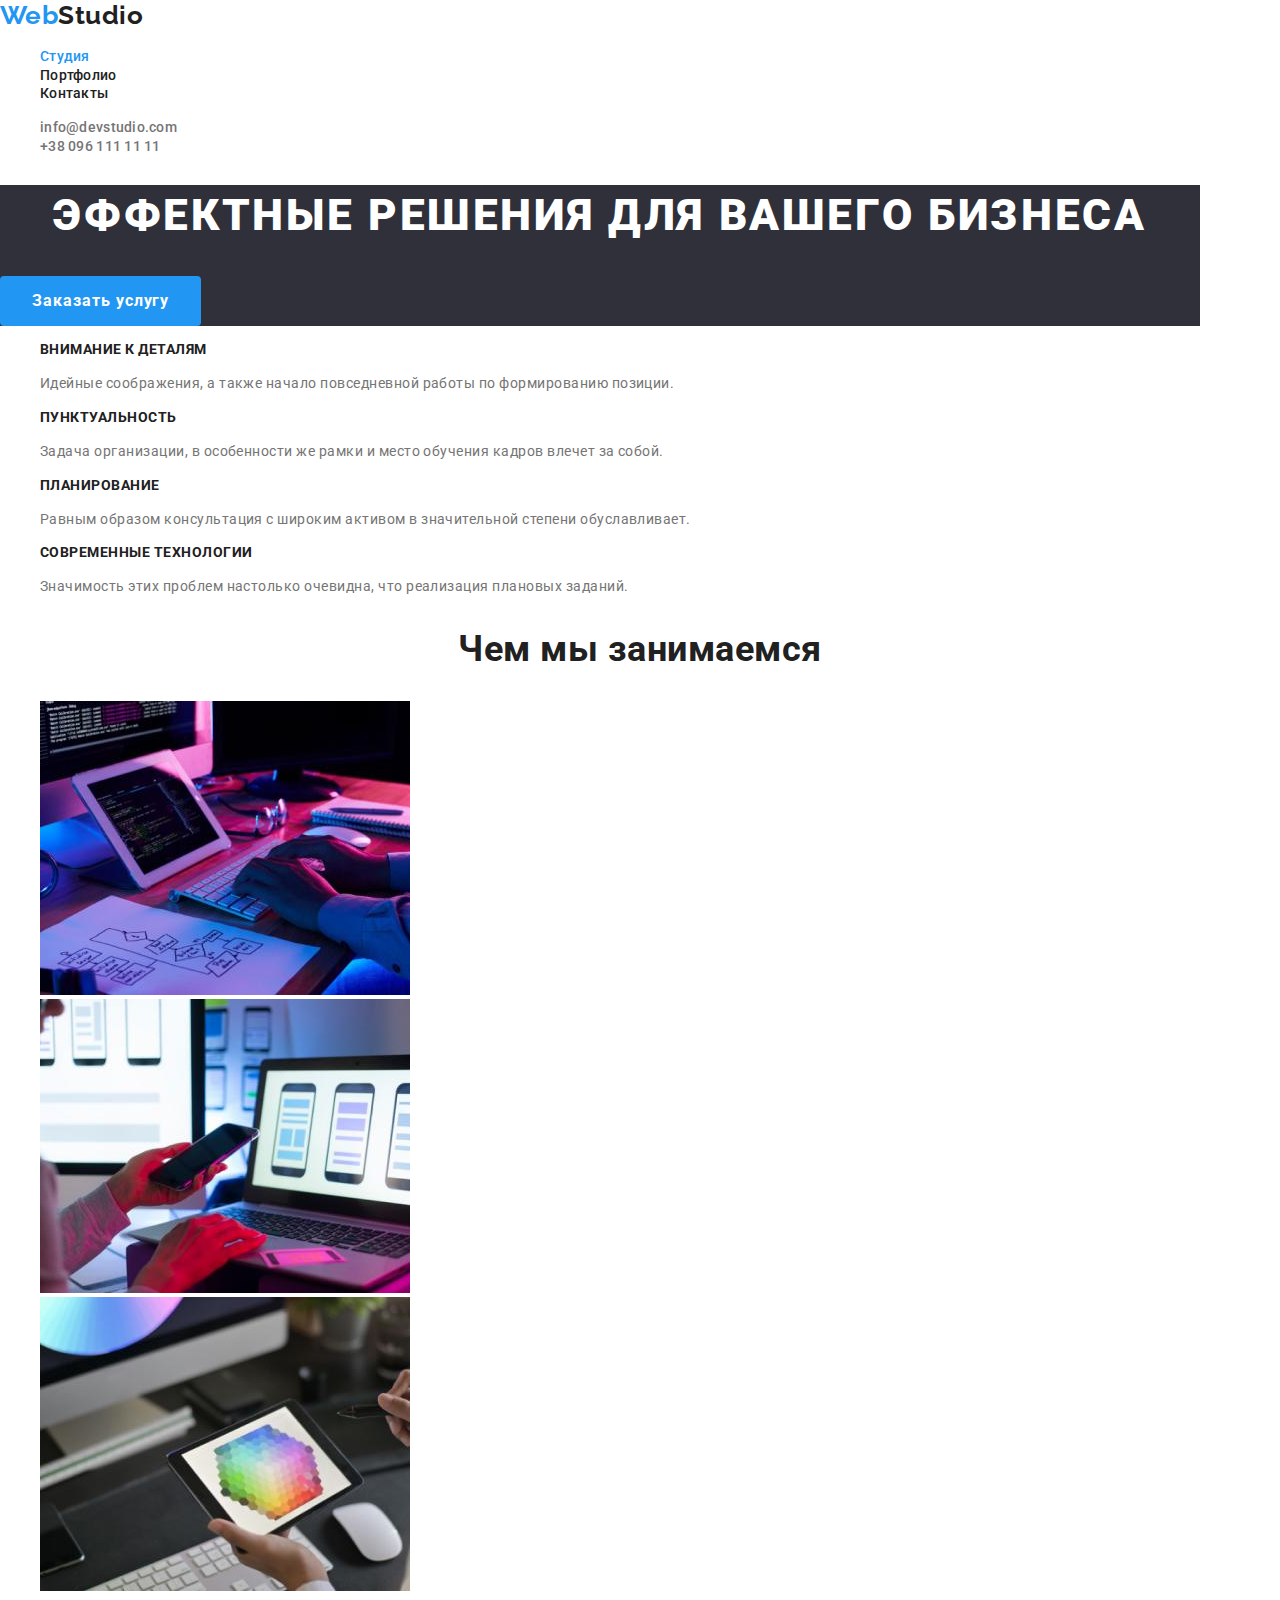
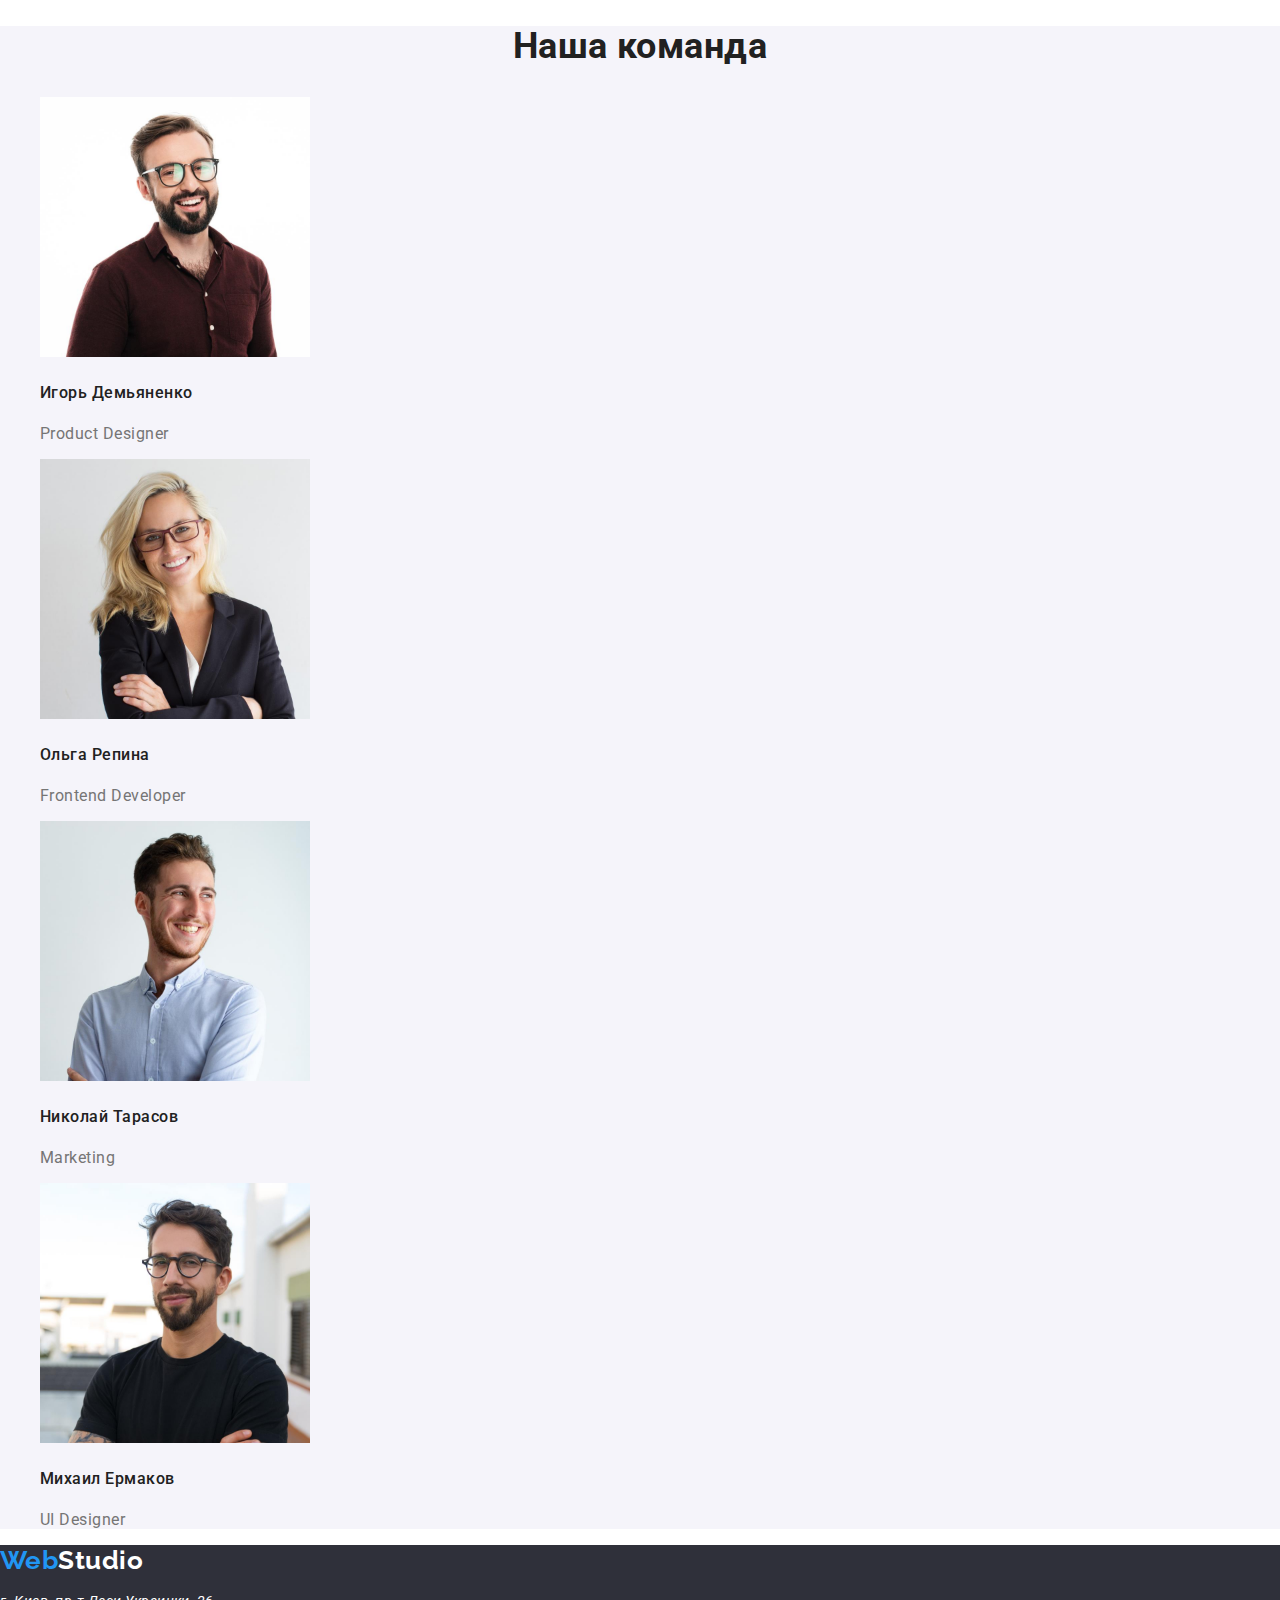
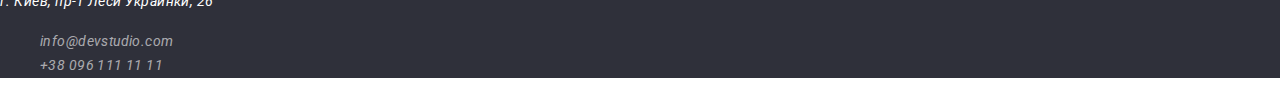
<file: index.html>
<!DOCTYPE html>
<html lang="en">
  <head>
    <meta charset="UTF-8" />
    <meta http-equiv="X-UA-Compatible" content="IE=edge" />
    <meta name="viewport" content="width=device-width, initial-scale=1.0" />
    <title>Студия</title>
    <link rel="preconnect" href="https://fonts.googleapis.com" />
    <link rel="preconnect" href="https://fonts.gstatic.com" crossorigin />
    <link
      href="https://fonts.googleapis.com/css2?family=Raleway:wght@700&family=Roboto:wght@400;500;700;900&display=swap"
      rel="stylesheet"
    />
    <link
      rel="stylesheet"
      href="https://cdnjs.cloudflare.com/ajax/libs/modern-normalize/1.1.0/modern-normalize.min.css"
    />
    <link rel="stylesheet" href="./css/styles.css" />
  </head>
  <body>
    <header class="page-header">
      <div class="container">
      <a href="/index.html" class="logo"
        ><span class="logo-web">Web</span><span class="logo-studio"></span>Studio</a
      >
      <!--Меню навигации-->
      <nav>
        <ul class="site-nav list">
          <li><a href="/index.html" class="link current">Студия</a></li>
          <li><a href="./portfolio.html" class="link">Портфолио</a></li>
          <li><a href="" class="link">Контакты</a></li>
        </ul>
      </nav>
      <!--Контакты-->
      <div>
        <ul class="auth-nav list">
          <li>
            <a href="malito:info@devstudio.com" class="link-auth-nav">info@devstudio.com</a>
          </li>
          <li><a href="tel:+380961111111" class="link-auth-nav">+38 096 111 11 11</a></li>
        </ul>
      </div>
    </header>
    <main>
      <!--Герой-->
      <section class="hero">
        <h1 class="hero-title">ЭФФЕКТНЫЕ РЕШЕНИЯ ДЛЯ ВАШЕГО БИЗНЕСА</h1>
        <button type="button" class="hero-button">Заказать услугу</button>
      </section>
      <!--Особенности-->
      <section class="section">
        <h2 class="visually-hidden">Особенности</h2>
        <ul class="features-list list">
          <li>
            <h3 class="title">ВНИМАНИЕ К ДЕТАЛЯМ</h3>
            <p class="text">
              Идейные соображения, а также начало повседневной работы по формированию позиции.
            </p>
          </li>
          <li>
            <h3 class="title">ПУНКТУАЛЬНОСТЬ</h3>
            <p class="text">
              Задача организации, в особенности же рамки и место обучения кадров влечет за собой.
            </p>
          </li>
          <li>
            <h3 class="title">ПЛАНИРОВАНИЕ</h3>
            <p class="text">
              Равным образом консультация с широким активом в значительной степени обуславливает.
            </p>
          </li>
          <li>
            <h3 class="title">СОВРЕМЕННЫЕ ТЕХНОЛОГИИ</h3>
            <p class="text">
              Значимость этих проблем настолько очевидна, что реализация плановых заданий.
            </p>
          </li>
        </ul>
      </section>
      <!--Сервис-->
      <section class="section">
        <h2 class="section-title">Чем мы занимаемся</h2>
        <ul class="services-list list">
          <li><img src="./images/box1.jpg" alt="Программирование" width="370" /></li>
          <li><img src="./images/box2.jpg" alt="Мобильные приложения" width="370" /></li>
          <li><img src="./images/box3.jpg" alt="Дизайн" width="370" /></li>
        </ul>
      </section>
      <!--Команда-->
      <section class="section-team">
        <h2 class="section-title">Наша команда</h2>
        <ul class="team-list list">
          <li>
            <img src="./images/team-card-1.jpg" alt="Игорь Демьяненко" width="270" />
            <h3 class="title">Игорь Демьяненко</h3>
            <p class="team-text">Product Designer</p>
          </li>
          <li>
            <img src="./images/team-card-2.jpg" alt="Ольга Репина" width="270" />
            <h3 class="title">Ольга Репина</h3>
            <p class="team-text">Frontend Developer</p>
          </li>
          <li>
            <img src="./images/team-card-3.jpg" alt="Николай Тарасов" width="270" />
            <h3 class="title">Николай Тарасов</h3>
            <p class="team-text">Marketing</p>
          </li>
          <li>
            <img src="./images/team-card-4.jpg" alt="Михаил Ермаков" width="270" />
            <h3 class="title">Михаил Ермаков</h3>
            <p class="team-text">UI Designer</p>
          </li>
        </ul>
      </section>
    </main>
    <!--Адресс-->
    <footer>
      <a href="/index.html" class="logo"
        ><span class="logo-web">Web</span><span class="logo-footer-studio">Studio</span>
      </a>
      <address>
        <p class="location">г. Киев, пр-т Леси Украинки, 26</p>
        <ul class="auth-nav list">
          <li>
            <a href="malito:info@devstudio.com" class="footer-auth-nav">info@devstudio.com</a>
          </li>
          <li><a href="tel:+380961111111" class="footer-auth-nav">+38 096 111 11 11</a></li>
        </ul>
      </address>
    </footer>
  </body>
</html>
</file>
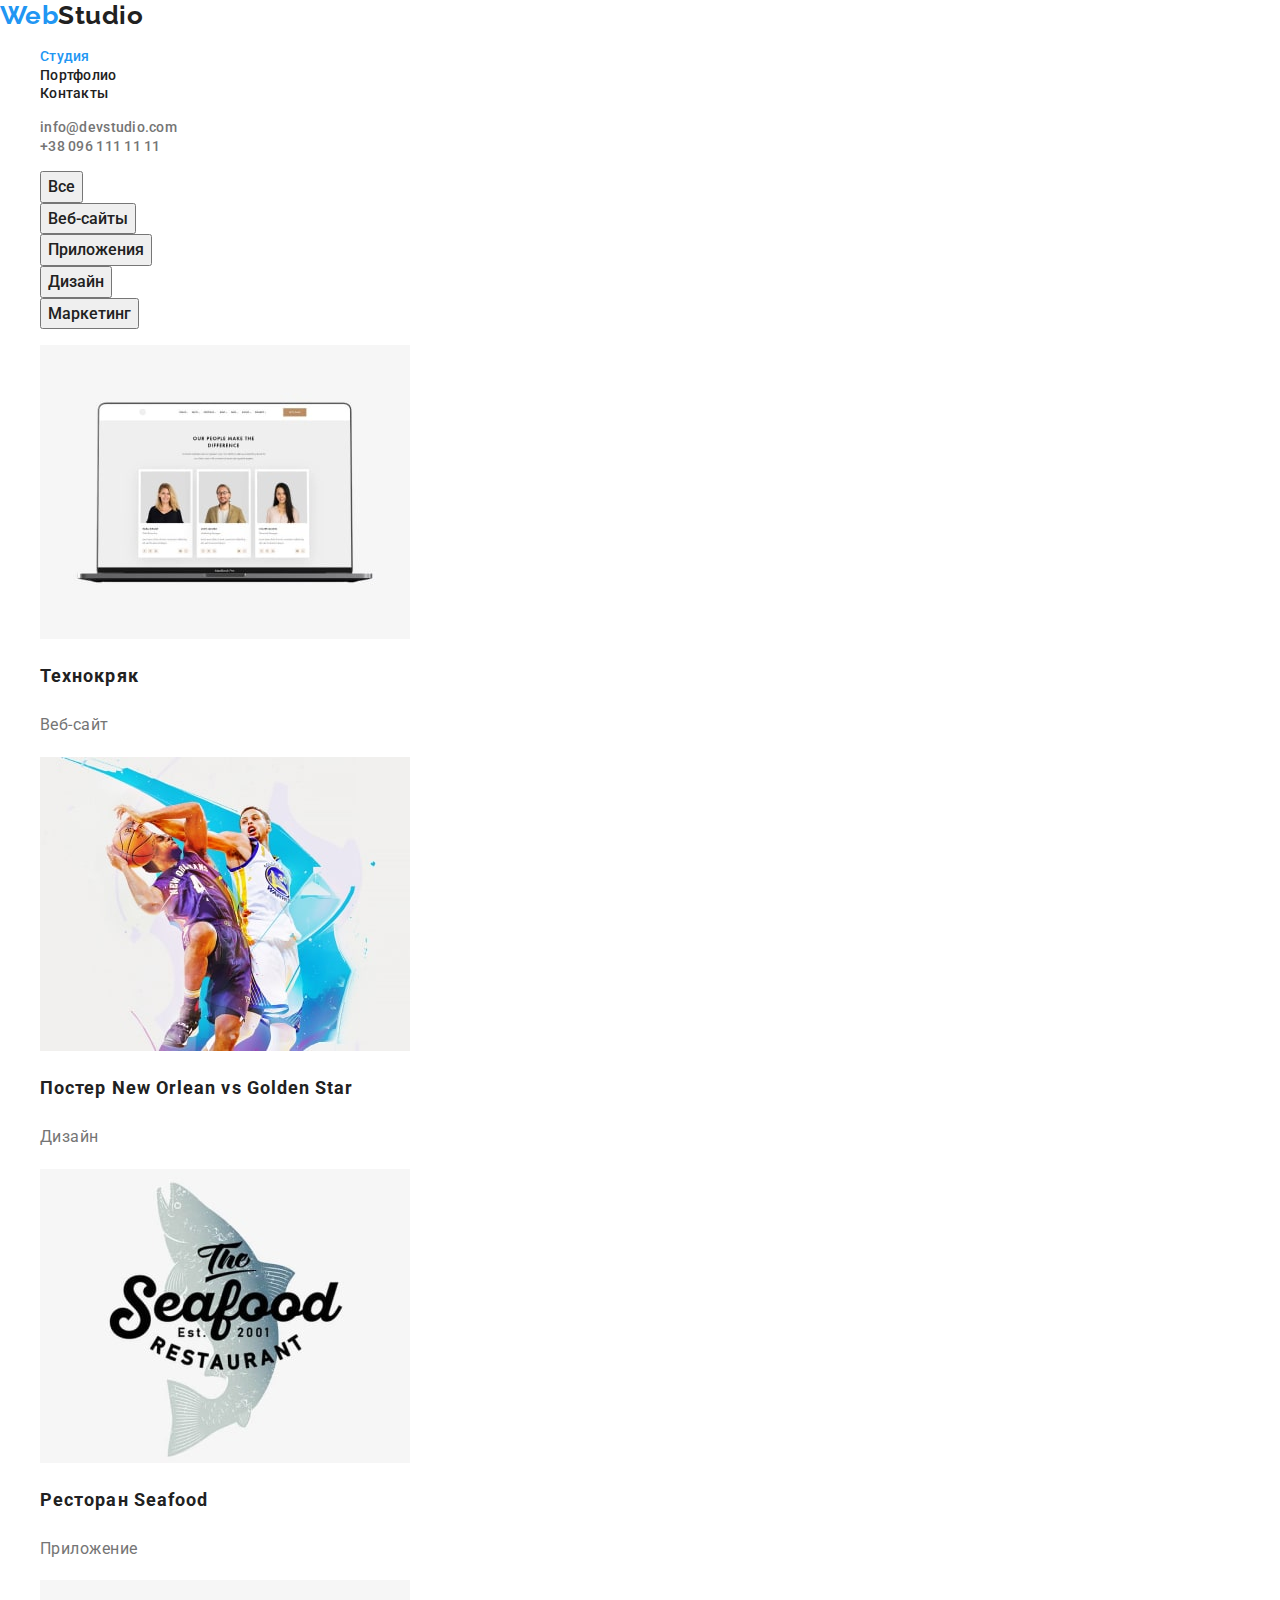
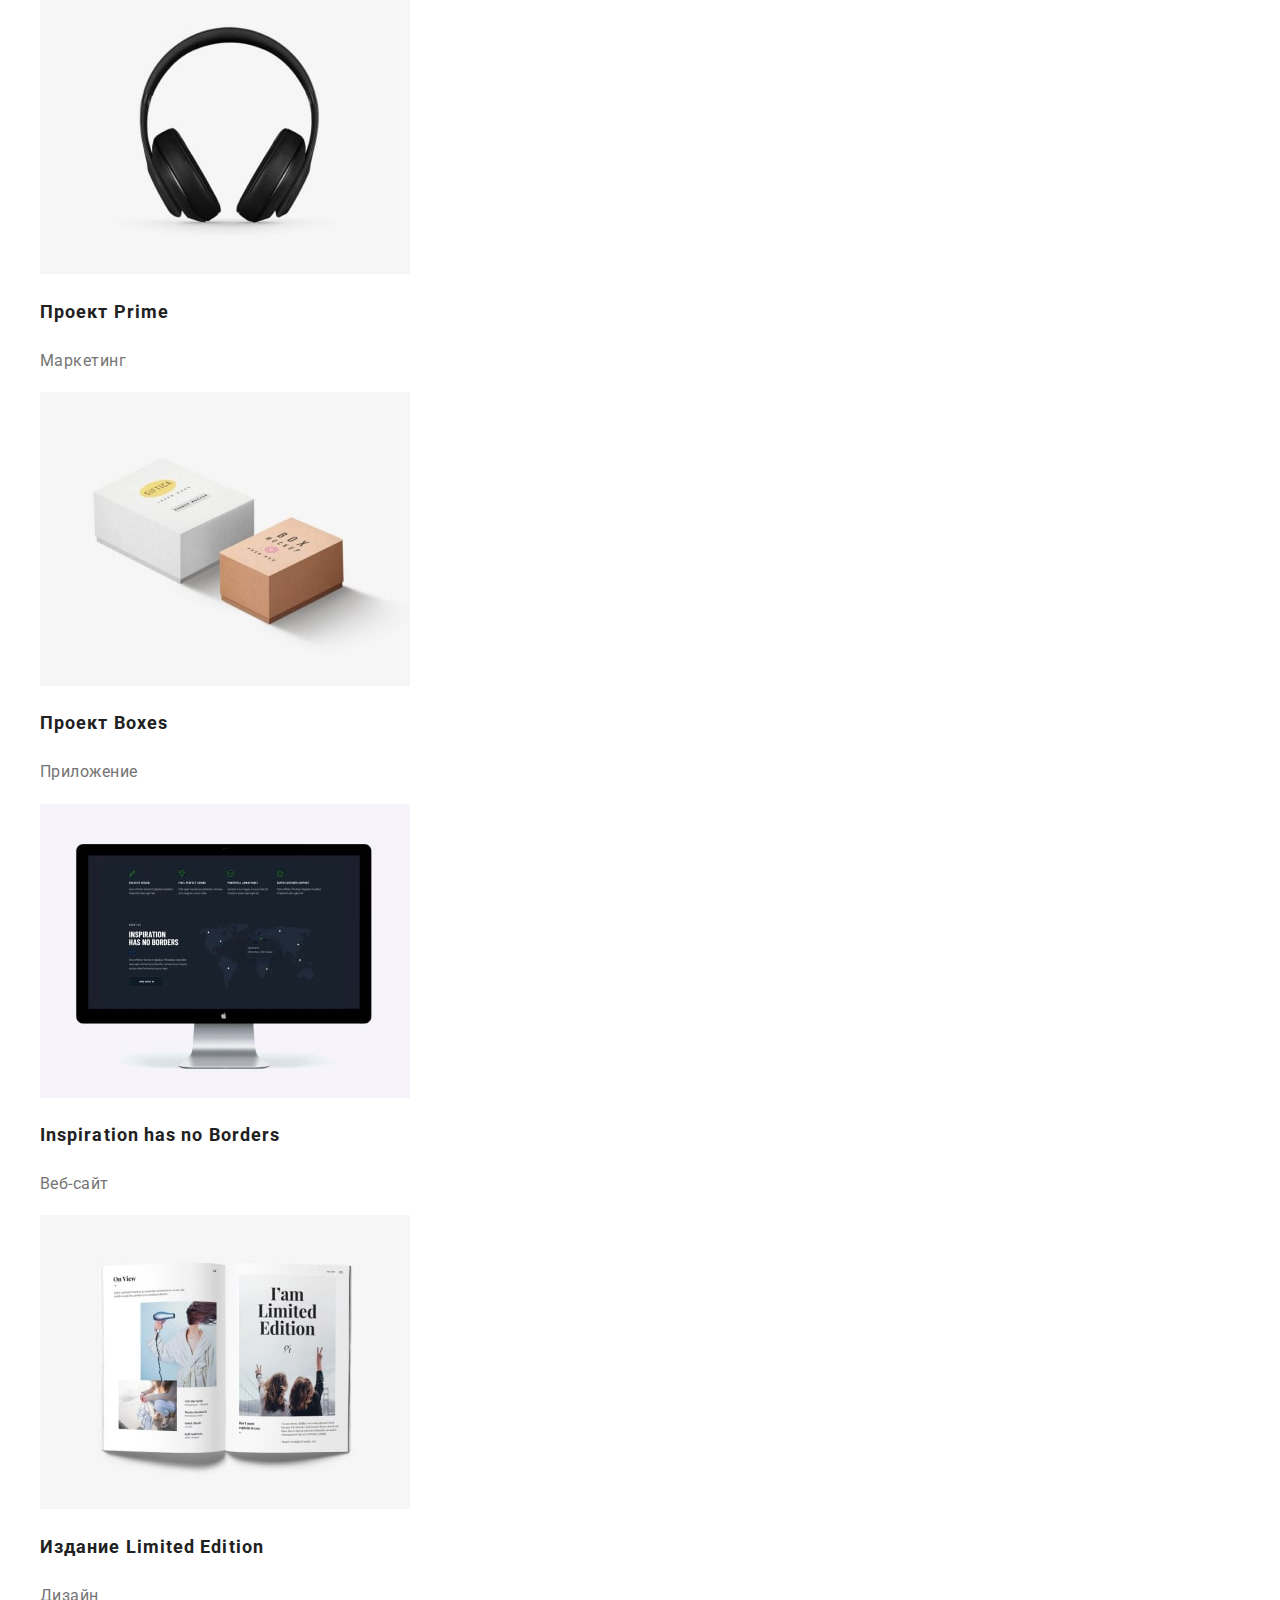
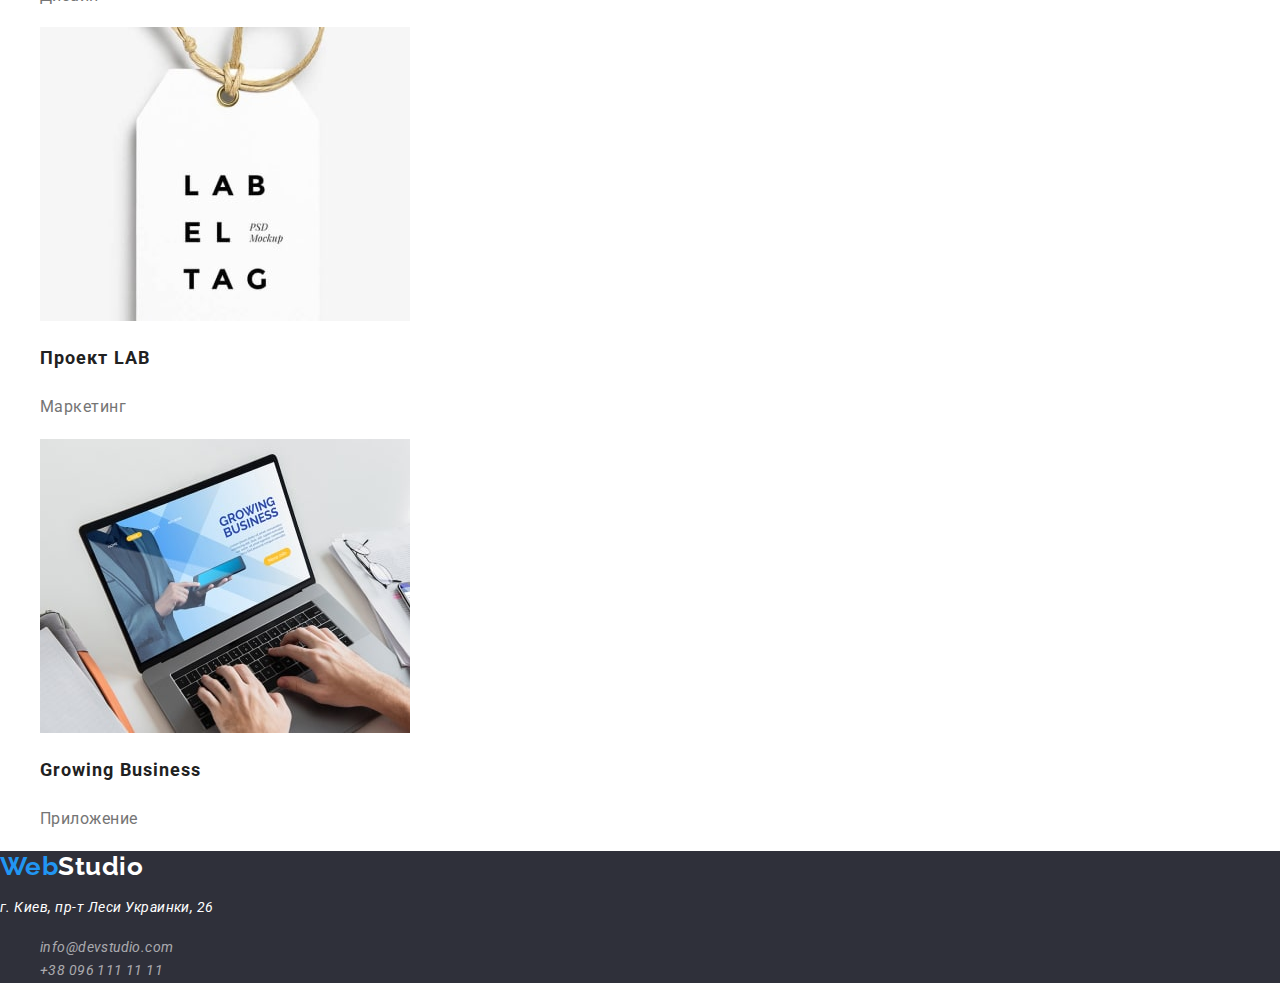
<file: portfolio.html>
<!DOCTYPE html>
<html lang="en">
  <head>
    <meta charset="UTF-8" />
    <meta http-equiv="X-UA-Compatible" content="IE=edge" />
    <meta name="viewport" content="width=device-width, initial-scale=1.0" />
    <title>Портфолио</title>
    <link
      href="https://fonts.googleapis.com/css2?family=Raleway:wght@700&family=Roboto:wght@400;500;700;900&display=swap"
      rel="stylesheet"
    />
    <link
      rel="stylesheet"
      href="https://cdnjs.cloudflare.com/ajax/libs/modern-normalize/1.1.0/modern-normalize.min.css"
    />
    <link rel="stylesheet" href="./css/styles.css" />
  </head>
  <body>
    <header>
      <a href="/index.html" class="logo"
        ><span class="logo-web">Web</span><span class="logo-studio"></span>Studio</a
      >
      <!--Меню навигации-->
      <nav>
        <ul class="site-nav list">
          <li><a href="/index.html" class="link current">Студия</a></li>
          <li><a href="./portfolio.html" class="link">Портфолио</a></li>
          <li><a href="" class="link">Контакты</a></li>
        </ul>
      </nav>
      <!--Контакты-->
      <div>
        <ul class="auth-nav list">
          <li><a href="malito:info@devstudio.com" class="link-auth-nav">info@devstudio.com</a></li>
          <li><a href="tel:+380961111111" class="link-auth-nav">+38 096 111 11 11</a></li>
        </ul>
      </div>
    </header>
    <main>
      <!--Портфолио-->
      <section>
        <h1 class="visually-hidden">Портфолио</h1>
        <ul class="portfolio list">
          <li><button type="button" class="site-nav-portfolio">Все</button></li>
          <li><button type="button" class="site-nav-portfolio">Веб-сайты</button></li>
          <li><button type="button" class="site-nav-portfolio">Приложения</button></li>
          <li><button type="button" class="site-nav-portfolio">Дизайн</button></li>
          <li><button type="button" class="site-nav-portfolio">Маркетинг</button></li>
        </ul>
        <ul class="services list">
          <li>
            <img src="./images/Портфолио/Technoquack.jpg" alt="Ноутбук" width="370" />
            <h2 class="portfolio-title">Технокряк</h2>
            <p class="portfolio-text">Веб-сайт</p>
          </li>
          <li>
            <img
              src="./images/Портфолио/Poster-New-Orleans-vs-Golden-Star.jpg"
              alt="Постер-New-Orlean vs Golden Star"
              width="370"
            />
            <h2 class="portfolio-title">Постер New Orlean vs Golden Star</h2>
            <p class="portfolio-text">Дизайн</p>
          </li>
          <li>
            <img
              src="./images/Портфолио/Restaurant-Seafood.jpg"
              alt="Логотип ресторана Seafood"
              width="370"
            />
            <h2 class="portfolio-title">Ресторан Seafood</h2>
            <p class="portfolio-text">Приложение</p>
          </li>
          <li>
            <img src="./images/Портфолио/Project-Prime.jpg" alt="Наушники" width="370" />
            <h2 class="portfolio-title">Проект Prime</h2>
            <p class="portfolio-text">Маркетинг</p>
          </li>
          <li>
            <img src="./images/Портфолио/Project-Boxes.jpg" alt="Коробки" width="370" />
            <h2 class="portfolio-title">Проект Boxes</h2>
            <p class="portfolio-text">Приложение</p>
          </li>
          <li>
            <img
              src="./images/Портфолио/Inspiration-has-no-Borders.jpg"
              alt="Монитор"
              width="370"
            />
            <h2 class="portfolio-title">Inspiration has no Borders</h2>
            <p class="portfolio-text">Веб-сайт</p>
          </li>
          <li>
            <img src="./images/Портфолио/Edition-Limited-Edition.jpg" alt="Журнал" width="370" />
            <h2 class="portfolio-title">Издание Limited Edition</h2>
            <p class="portfolio-text">Дизайн</p>
          </li>
          <li>
            <img src="./images/Портфолио/Project-LAB.jpg" alt="Бирка" width="370" />
            <h2 class="portfolio-title">Проект LAB</h2>
            <p class="portfolio-text">Маркетинг</p>
          </li>
          <li>
            <img
              src="./images/Портфолио/Growing-Business.jpg"
              alt="Руки перчатают на ноутбуке"
              width="370"
            />
            <h2 class="portfolio-title">Growing Business</h2>
            <p class="portfolio-text">Приложение</p>
          </li>
        </ul>
      </section>
    </main>
    <!--Адресс-->
    <footer>
      <a href="/index.html" class="logo"
        ><span class="logo-web">Web</span><span class="logo-footer-studio">Studio</span>
      </a>
      <address>
        <p class="location">г. Киев, пр-т Леси Украинки, 26</p>
        <ul class="auth-nav list">
          <li>
            <a href="malito:info@devstudio.com" class="footer-auth-nav">info@devstudio.com</a>
          </li>
          <li><a href="tel:+380961111111" class="footer-auth-nav">+38 096 111 11 11</a></li>
        </ul>
      </address>
    </footer>
  </body>
</html>
</file>
<file: css/styles.css>
/* Стили для index.html */

/* цвет основного текста #212121 */
/* Шапка FFFFFF #212121*/
/* Вторичный цвет текста #757575 */
/* Белый цвет #FFFFFF */
/* Лого 000000 #2196F3 */
/* Акцент 2196F3 */
/* Футер (мыло,тел) #FFFFFF 60 */
/* Цвет фона ffffff*/
/* Цыет фона шапки #2F303A */
/* Цвет вторичного фона #F5F4FA */

:root {
  --primary-text-color: #757575;
  --title-text-color: #212121;
  --accent-color: #2196f3;
}

body {
  background-color: #ffffff;
  color: var(--primary-text-color);

  font-family: Roboto, sans-serif;
  letter-spacing: 0.03em;
}

.list {
  list-style: none;
}

.visually-hidden {
  position: absolute;
  width: 1px;
  height: 1px;
  margin: -1px;
  border: 0;
  padding: 0;
  white-space: nowrap;
  clip-path: inset(100%);
  clip: rect(0 0 0 0);
  overflow: hidden;
}

/* Page-Header */

.page-header {
}

/* logo */
.logo {
  color: var(--title-text-color);
  font-family: Raleway, cursive;
  font-weight: 700;
  font-size: 26px;
  line-height: 1.2;

  text-decoration: none;
}

.logo-web {
  color: var(--accent-color);
  font-family: Raleway, cursive;
  font-weight: 700;
  font-size: 26px;
  line-height: 1.2;
}

.logo-studio {
  color: #000000;
  font-family: Raleway, cursive;
  font-weight: 700;
  font-size: 26px;
  line-height: 1.2;
}

/* Site-nav */

.site-nav .link {
  color: var(--title-text-color);
  font-weight: 500;
  font-size: 14px;
  line-height: 1.14;
  letter-spacing: 0.02em;

  text-decoration: none;
}

.site-nav .link:hover,
.site-nav .link:focus {
  color: var(--accent-color);
}

.site-nav .link.current {
  color: var(--accent-color);
}

.link-auth-nav {
  color: var(--primary-text-color);
  font-weight: 500;
  font-size: 14px;
  line-height: 1.14;
  letter-spacing: 0.02em;

  text-decoration: none;
}

.link-auth-nav:hover,
.link-auth-nav:focus {
  color: var(--accent-color);
}

/* Hero */

.hero {
  background-color: #2f303a;
  width: 1200px;
}

.hero-title {
  color: #ffffff;
  font-weight: 900;
  font-size: 44px;
  line-height: 1.4;
  letter-spacing: 0.06em;

  text-align: center;
}

.hero-button {
  display: inline-block;
  padding: 10px 32px;
  border-radius: 4px;
  border: 0;
  min-width: 200px;

  color: #ffffff;
  background-color: var(--accent-color);

  font-family: 'Roboto';
  font-weight: 700;
  font-size: 16px;
  line-height: 1.9;
  letter-spacing: 0.06em;
  text-align: center;
}

/* Section */

.section-title {
  color: var(--title-text-color);
  font-weight: 700;
  font-size: 36px;
  line-height: 1.16;
  text-align: center;
}

/* Features */

.features-list .title {
  color: var(--title-text-color);
  font-weight: 700;
  font-size: 14px;
  line-height: 1.14;
}

.features-list .text {
  font-weight: 400;
  font-size: 14px;
  line-height: 1.7;
}

.title {
  color: var(--title-text-color);
  font-weight: 500;
  font-size: 16px;
  line-height: 1.9;
}

/* Service */

/* Team */

.section-team {
  background-color: #f5f4fa;
}

.team-list {
  color: var(--primary-text-color);
}

.team-text {
  font-size: 16px;
  line-height: 1.2;
}

/* Footer */

footer {
  background-color: #2f303a;
}

.footer-auth-nav:hover,
.footer-auth-nav:focus {
  color: var(--accent-color);
}

.logo-footer-studio {
  color: #ffffff;
}

.location {
  color: #ffffff;
  font-family: 'Roboto';
  font-weight: 400;
  font-size: 14px;
  line-height: 1.7;
}

.footer-auth-nav {
  color: rgba(255, 255, 255, 0.6);
  font-family: 'Roboto';
  font-weight: 400;
  font-size: 14px;
  line-height: 1.7;

  letter-spacing: 0.03em;

  text-decoration: none;
}

/* Стили для Портфолио */

.portfolio {
  color: var(--title-text-color);
}

.site-nav-portfolio {
  color: var(--title-text-color);
  font-family: 'Roboto';
  font-weight: 500;
  font-size: 16px;
  line-height: 1.6;
}

.site-nav-portfolio:hover,
.site-nav-portfolio:focus {
  color: #ffffff;
  background-color: var(--accent-color);
}

.button {
  color: #ffffff;
  background-color: var(--accent-color);
}

.portfolio-title {
  color: var(--title-text-color);
  font-weight: 700;
  font-size: 18px;
  line-height: 2;
  letter-spacing: 0.06em;
}

.portfolio-text {
  font-size: 16px;
  line-height: 1.9;
}
</file>
